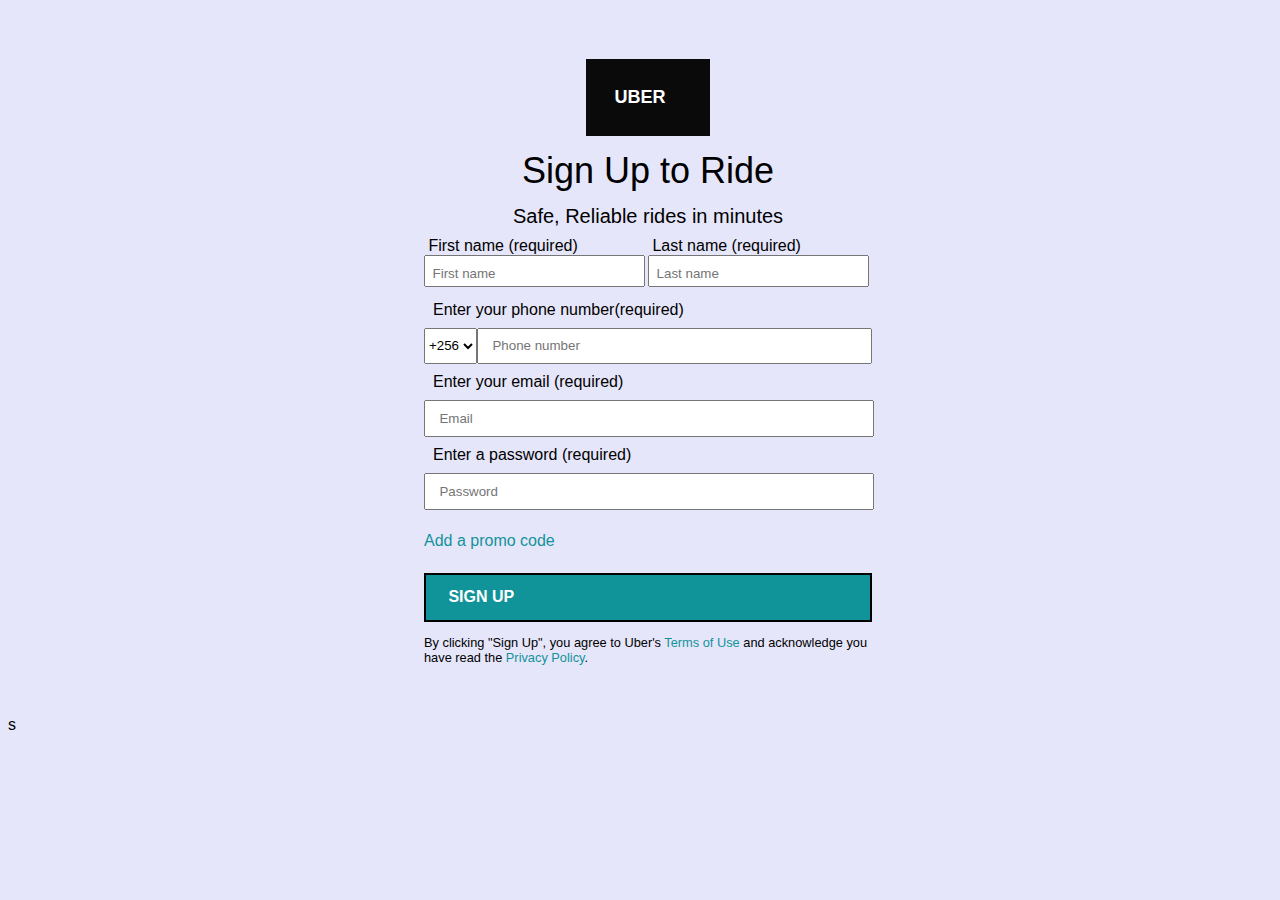
<file: index.html>
<!DOCTYPE html> 
<html lang="en">
<head>
    <title>UBER | Signup page</title>  
    <meta name="viewport" content="width=device-width, initial-scale=1.0">
    <link rel="stylesheet" type="text/css" href="main.css" media="screen">
</head>
<body>
    <div id="app_wrapper">
        <div class="Logo">UBER</div>
        <div id="heading">Sign Up to Ride</div>
        <div id="slogan">Safe, Reliable rides in minutes</div>

        <div class="main-content">
            <form action="" method="POST">
                <div class="form_content">
                    <div class="field">
                        <label class="label" >First name (required)</label>
                        <input class="inputfield" name="FirstName"type="text" placeholder="First name">
                    </div>
                    <div class="field">
                        <label class="label">Last name (required)</label>
                        <input class="inputfield" name="LastName" type="text" placeholder="Last name">
                    </div>
                </div>
                <div class="phone_container">

                    <label class="label" for="phone_code">Enter your phone number(required)</label>
                    <div class="code">
                        <select name="code">
                                <option value="+256">+256 </option>
                                <option value= "+261">+261 </option>
                                <option value= "+271">+271 </option>
                                <option value="+284">+284 </option>
                                
                            </select>
                        <input type="number" name="contact" placeholder="Phone number">

                    </div>

                    <label class="label" for="email">Enter your email (required)</label>

                    <div class="">
                        <input type="email" name="" placeholder="Email">
                    </div>

                    <label class="label">Enter a password (required)</label>


                    <div class="">
                        <input type="password" name="" placeholder="Password">
                    </div>
                    <div class="promotion">
                        <a href="#">Add a promo code</a>
                    </div>
                    <div>
                        <button>SIGN UP</button>
                    </div>
                </div>

            </form>
        </div>
        <div class="footer">
            By clicking "Sign Up", you agree to Uber's <a href="#">Terms of Use</a> and acknowledge you have read the <a href="#">Privacy Policy</a>.
        </div>
    </div>

</body>

</html>s
</file>
<file: main.css>
body {
    width:100%;
    background-color: rgb(239, 239, 248);
    font-family: ff-clan-web-pro, "Helvetica Neue", Helvetica, Arial, sans-serif;
}

#app_wrapper {
    width: 35%; 
    height: auto;   
    margin: auto;    
    padding: 4%;
}

.Logo {
    width: 15%;
    display: flex;
    background-color:rgb(10, 10, 10);
    color: #ffffff;
    text-align: center;
    padding: 28px; 
    font-weight: bold;
    font-size: 18px;
    margin: auto;
}

#heading {    
    text-align: center; 
    display: block;   
    font-weight: 900px;
    font-size:36px;
    padding: 1%;
    margin-top: 2%;
}

#slogan {
    text-align: center;
    padding: 2%;
    font-size: 20px;
    font-weight: 300px;
}

.main_content {
    display: flex;
    
}

.form_content {
    width: 100%;
    display: flex;      
    padding-bottom: 1%;
}

.phone_container {
    width: 100%;    
    flex-direction: column;
    display: flex;
   
}
.code {
    display: flex;
}

.field {
    width: 50%;
    margin: auto;    
    padding-right: 1%;
}

.label {
    padding: 2%;
    
}
.inputfield {
    width: 95%;
    padding-top: 4%;    
    padding-left: 3%;
}

input {
    width: 96%;
    display: flex;
    padding-top: 2%;
    padding-bottom: 2%;
    padding-left: 3%;
   
}

a {
    color: #11939a;
    text-decoration: none;
}

.promotion {
    text-align: left;
    padding-top: 5%;
    padding-bottom: 5%;    
    padding-right: 5%;
   
}

button {
    width: 100%;
    text-align: left;
    color: #ffffff;
    background-color:  #11939a;
    padding-left: 5%;
    padding-top: 3%;
    text-transform: uppercase;
    padding-bottom: 3%;    
    font-weight: bold;
    font-size: 100%;
    border-style: solid;
   
}




.footer{
    font-size: 80%;
    padding-top: 3%;
}




@media only screen and (max-width: 600px) {
    body{
        width:100%;
        margin-left: -27px;
        padding: 25px 5px;
        top: 12px;
        
    }
    .Logo {
    background-color: rgb(10, 10, 10);
    color: #ffffff;
    text-align: center;
    padding: 28px;
    font-weight: bold;
    font-size: 18px;
    }
}

@media screen and (min-width: 800px) {
    body {
        background-color: lavender;
    }
}
</file>
